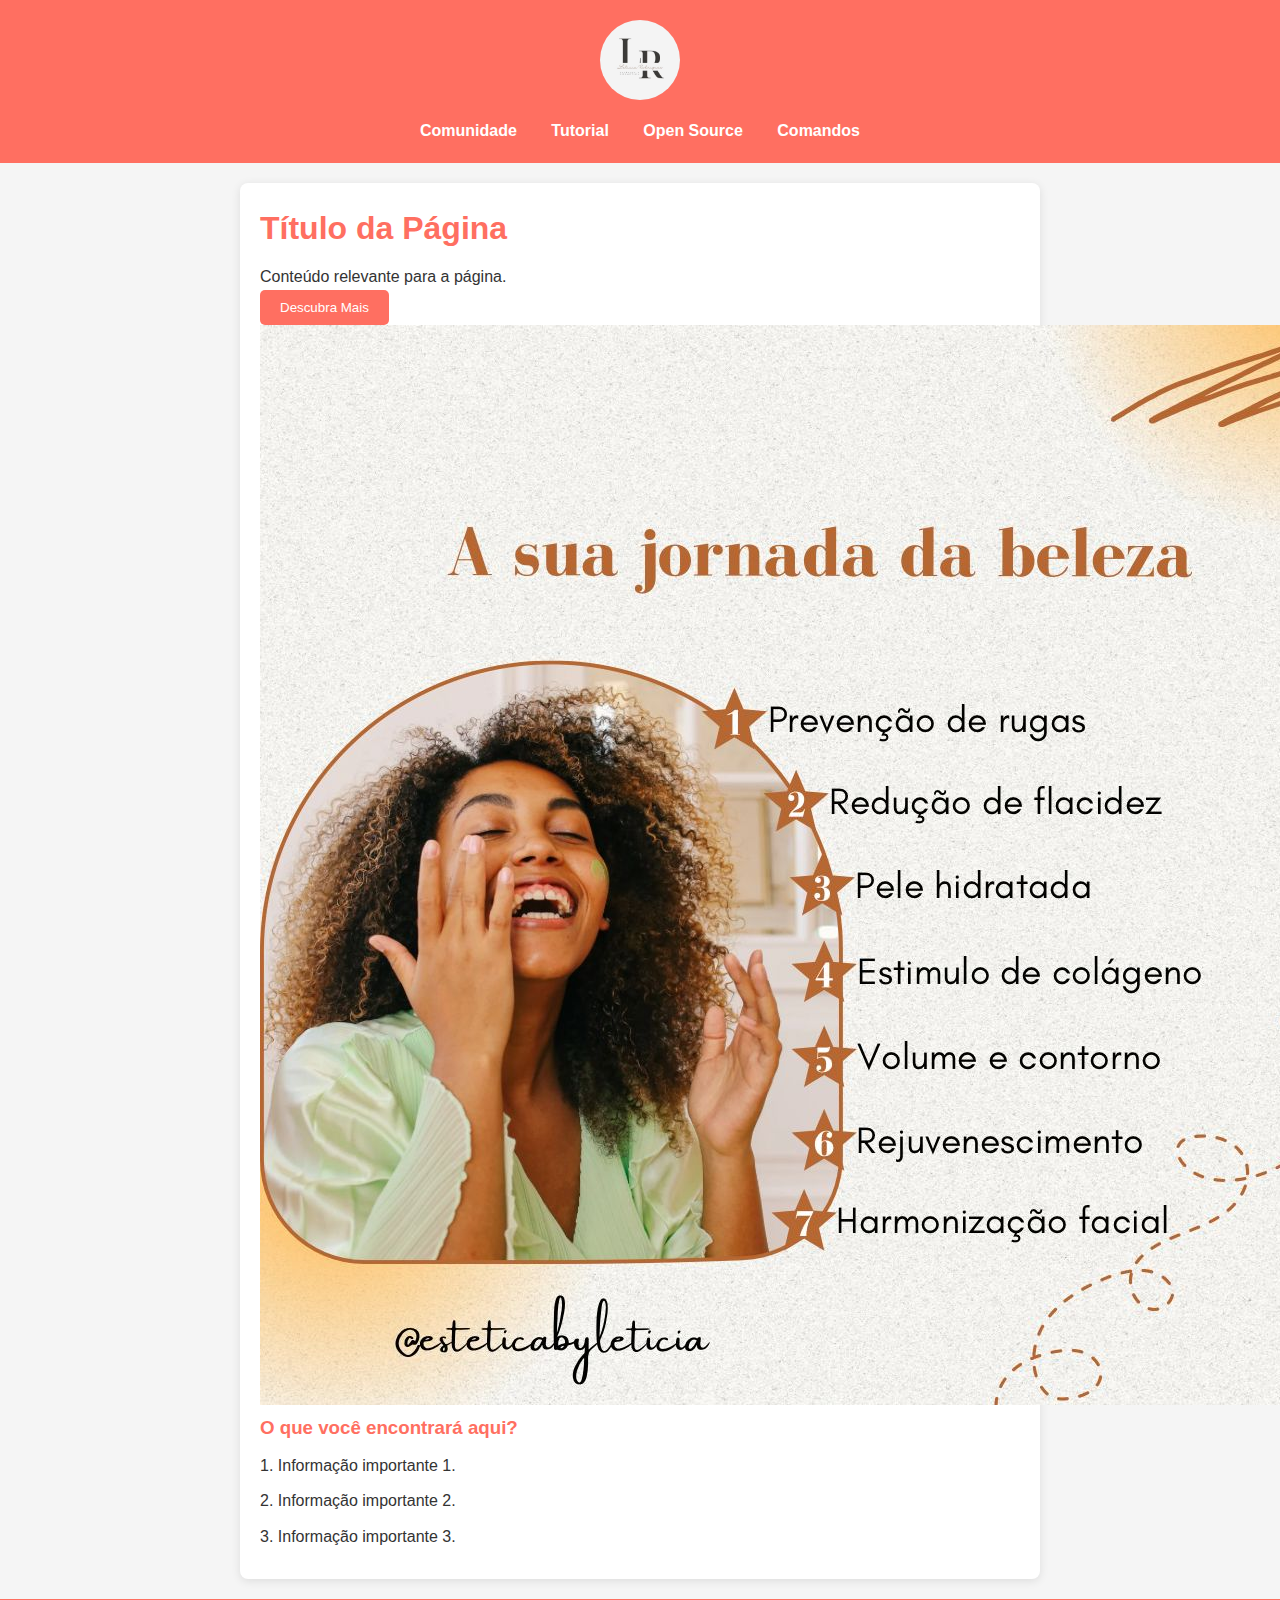
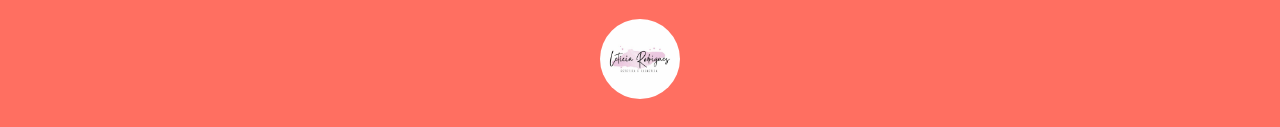
<file: index.html>
<!DOCTYPE html>
<html lang="pt-BR">
<head>
    <meta charset="UTF-8">
    <meta name="viewport" content="width=device-width, initial-scale=1.0">
    <meta name="description" content="Descrição da página">
    <title>Título da Página</title>
    <link rel="stylesheet" type="text/css" href="styles.css">
</head>
<body>
    <header>
        <img class="cabeçalho-imagem" src="leticialogo.jpg" alt="Logo Leticia Rodrigues">
        <nav>
            <ul class="navegacao">
                <li><a class="cabeçalho-menu-item" href="comunidade.html">Comunidade</a></li>
                <li><a class="cabeçalho-menu-item" href="tutorial.html">Tutorial</a></li>
                <li><a class="cabeçalho-menu-item" href="open-source.html">Open Source</a></li>
                <li><a class="cabeçalho-menu-item" href="comandos.html">Comandos</a></li>
            </ul>
        </nav>
    </header> 

    <main class="conteudo">
        <section class="conteudo-principal"> 
            <h1 class="conteudo-principal-escrito-titulo">Título da Página</h1>
            <p>Conteúdo relevante para a página.</p>
            <button class="conteudo-principal-escrito">Descubra Mais</button>
            <img class="conteudo-principal-imagem" src="leticia principal.jpg" alt="Imagem principal">
        </section>

        <section class="conteudo-secundario">
            <h3 class="conteudo-secundario-titulo">O que você encontrará aqui?</h3>
            <ul class="conteudo-secundario-lista">
                <li>1. Informação importante 1.</li>
                <li>2. Informação importante 2.</li>
                <li>3. Informação importante 3.</li>
            </ul>
        </section>
    </main> 

    <footer class="rodape">
        <img class="rodape-imagem" src="leticia1.jpg" alt="Imagem de Leticia">
    </footer>
</body>
</html>
</file>
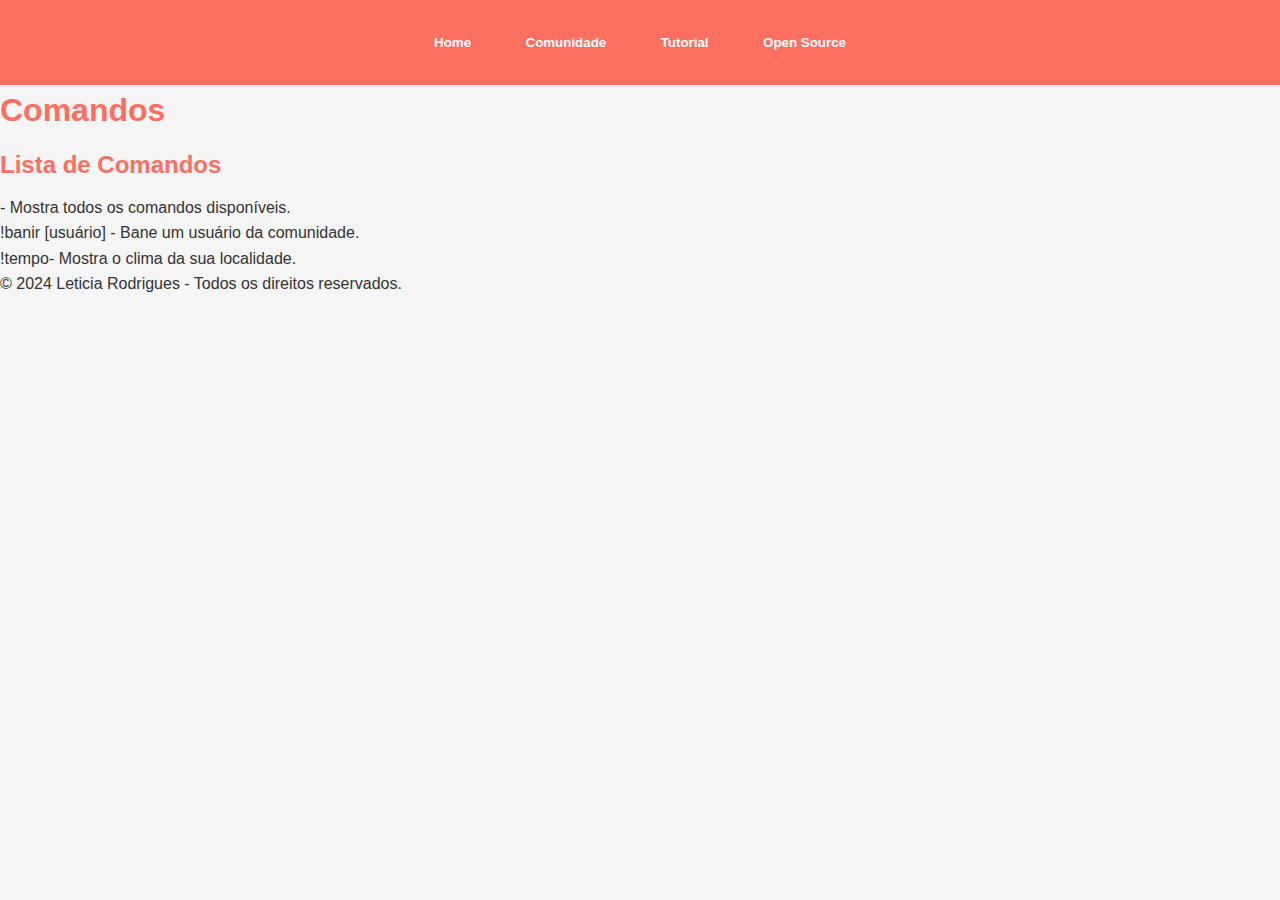
<file: comandos.html>
<!DOCTYPE html>
<html lang="pt-BR">
<head>
    <meta charset="UTF-8">
    <meta name="viewport" content="width=device-width, initial-scale=1.0">
    <title>Comandos - Leticia Rodrigues</title>
    <link rel="stylesheet" type="text/css" href="styles.css">
    <script src="script.js" defer></script>
</head>
<body>
    <header>
        <nav>
            <button class="botao-navegacao" data-pagina="index.html">Home</button>
            <button class="botao-navegacao" data-pagina="comunidade.html">Comunidade</button>
            <button class="botao-navegacao" data-pagina="tutorial.html">Tutorial</button>
            <button class="botao-navegacao" data-pagina="open-source.html">Open Source</button>
        </nav>
    </header>

    <main>
        <h1>Comandos</h1>
        <section class="lista-comandos">
            <h2>Lista de Comandos</h2>
            <ul>
                <li>- Mostra todos os comandos disponíveis.</li>
                <li>!banir [usuário] - Bane um usuário da comunidade.</li>
                <li>!tempo- Mostra o clima da sua localidade.</li>
            </ul>
        </section>
    </main>

    <footer>
        <p>&copy; 2024 Leticia Rodrigues - Todos os direitos reservados.</p>
    </footer>
</body>
</html>
</file>
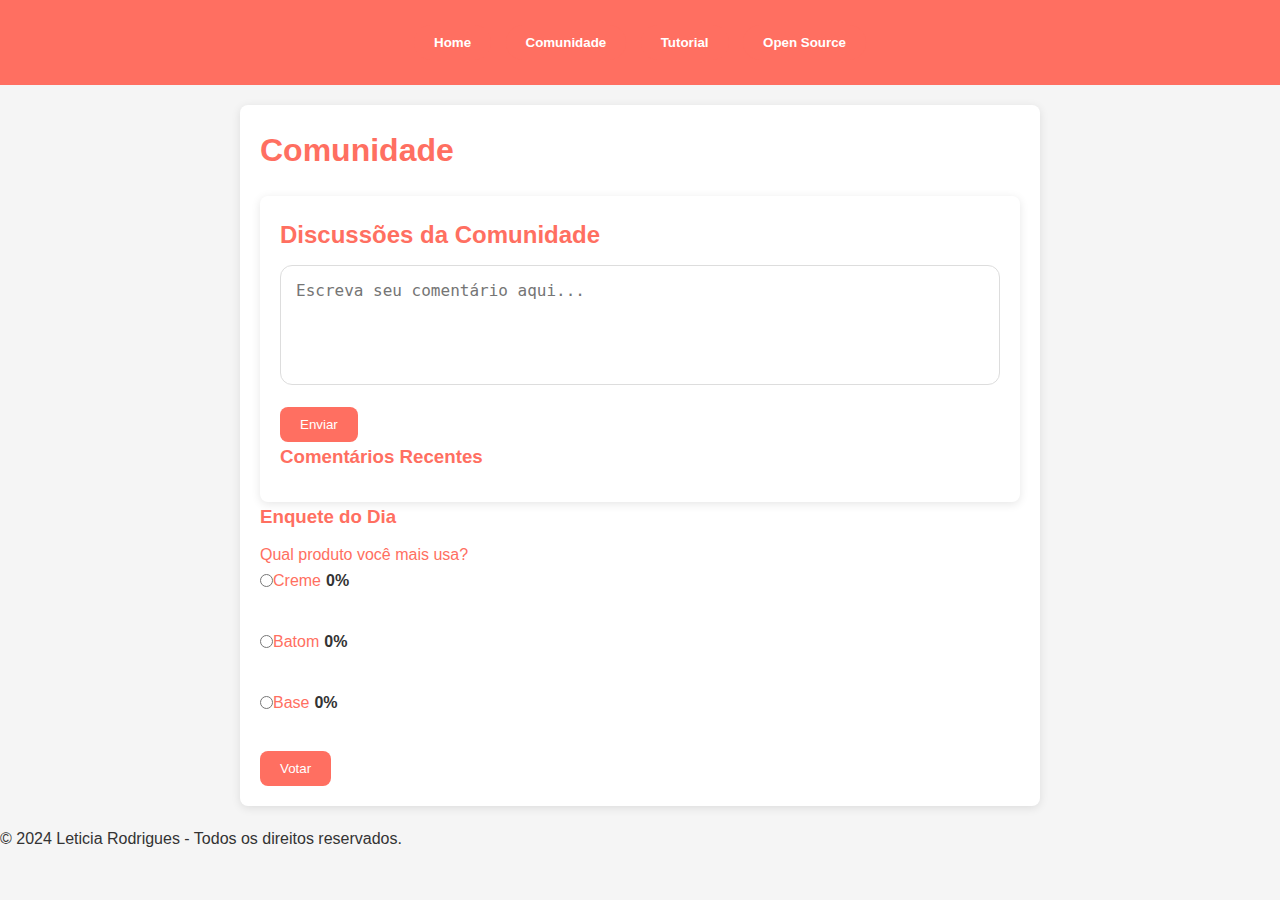
<file: comunidade.html>
<!DOCTYPE html>
<html lang="pt-BR">
<head>
    <meta charset="UTF-8">
    <meta name="viewport" content="width=device-width, initial-scale=1.0">
    <title>Comunidade - Leticia Rodrigues</title>
    <link rel="stylesheet" type="text/css" href="styles.css">
    <script src="script.js" defer></script>
</head>
<body>
    <header>
        <nav>
            <button class="botao-navegacao" data-pagina="index.html">Home</button>
            <button class="botao-navegacao" data-pagina="comunidade.html">Comunidade</button>
            <button class="botao-navegacao" data-pagina="tutorial.html">Tutorial</button>
            <button class="botao-navegacao" data-pagina="open-source.html">Open Source</button>
        </nav>
    </header>

    <main class="conteudo">
        <h1>Comunidade</h1>
        <section class="forum">
            <h2 class="titulo-forum">Discussões da Comunidade</h2>
            <textarea class="campo-comentario" placeholder="Escreva seu comentário aqui..."></textarea>
            <button class="botao-enviar">Enviar</button>
            <div class="comentarios">
                <h3>Comentários Recentes</h3>
                <ul id="lista-comentarios">
                    <!-- Comentários serão inseridos aqui -->
                </ul>
            </div>
        </section>

        <section class="enquete">
            <h3>Enquete do Dia</h3>
            <p>Qual produto você mais usa?</p>
            <form id="form-enquete" onsubmit="return false;"> <!-- Previne o envio do formulário -->
                <label>
                    <input type="radio" name="produto" value="creme" onchange="updatePoll()"> Creme
                    <span class="porcentagem" id="creme-percent">0%</span>
                </label><br>
                <label>
                    <input type="radio" name="produto" value="batom" onchange="updatePoll()"> Batom
                    <span class="porcentagem" id="batom-percent">0%</span>
                </label><br>
                <label>
                    <input type="radio" name="produto" value="base" onchange="updatePoll()"> Base
                    <span class="porcentagem" id="base-percent">0%</span>
                </label><br>
                <button type="submit" class="botao-enviar">Votar</button>
            </form>
        </section>
    </main>

    <footer>
        <p>&copy; 2024 Leticia Rodrigues - Todos os direitos reservados.</p>
    </footer>
</body>
</html>
</file>
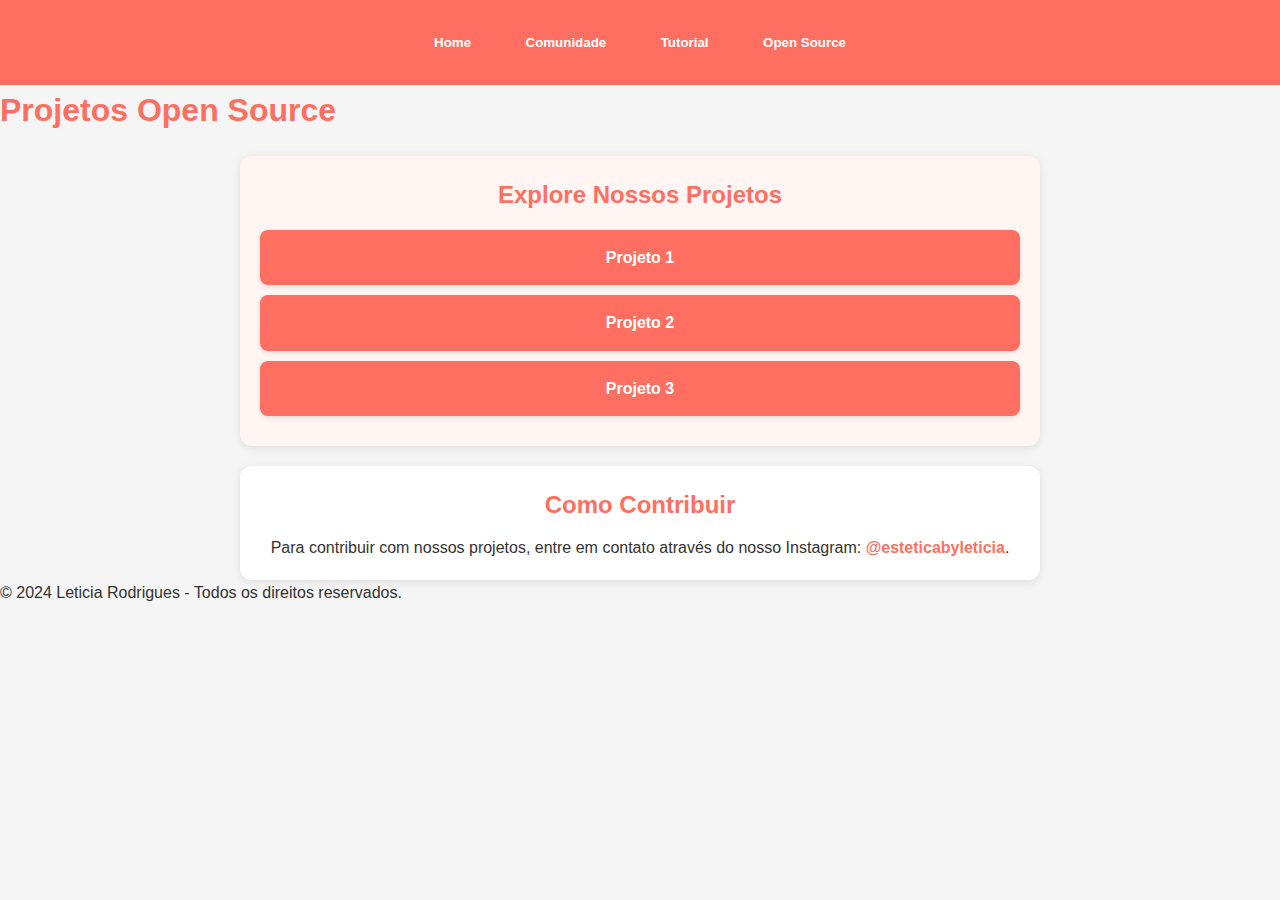
<file: open-source.html>
<!DOCTYPE html>
<html lang="pt-BR">
<head>
    <meta charset="UTF-8">
    <meta name="viewport" content="width=device-width, initial-scale=1.0">
    <title>Open Source - Leticia Rodrigues</title>
    <link rel="stylesheet" type="text/css" href="styles.css">
    <script src="script.js" defer></script>
</head>
<body>
    <header>
        <nav>
            <button class="botao-navegacao" data-pagina="index.html">Home</button>
            <button class="botao-navegacao" data-pagina="comunidade.html">Comunidade</button>
            <button class="botao-navegacao" data-pagina="tutorial.html">Tutorial</button>
            <button class="botao-navegacao" data-pagina="open-source.html">Open Source</button>
        </nav>
    </header>

    <main>
        <h1>Projetos Open Source</h1>
        <section class="projetos">
            <h2>Explore Nossos Projetos</h2>
            <ul>
                <li><a href="https://www.instagram.com/p/DA3yuZOvXEy/?utm_source=ig_web_copy_link&igsh=MzRlODBiNWFlZA==" target="_blank">Projeto 1</a></li>
                <li><a href="https://www.instagram.com/p/DAhY7-vvAfw/?utm_source=ig_web_copy_link&igsh=MzRlODBiNWFlZA==" target="_blank">Projeto 2</a></li>
                <li><a href="https://www.instagram.com/esteticabyleticia?utm_source=ig_web_button_share_sheet&igsh=ZDNlZDc0MzIxNw==" target="_blank">Projeto 3</a></li>
            </ul>
        </section>

        <section class="contribua">
                <h2>Como Contribuir</h2>
                <p>Para contribuir com nossos projetos, entre em contato através do nosso Instagram: 
                    <a href="https://www.instagram.com/esteticabyleticia?utm_source=ig_web_button_share_sheet&igsh=ZDNlZDc0MzIxNw==" 
                       target="_blank" class="instagram-link">@esteticabyleticia</a>.
                </p>
            </section>
                    
    </main>

    <footer>
        <p>&copy; 2024 Leticia Rodrigues - Todos os direitos reservados.</p>
    </footer>
</body>
</html>
</file>
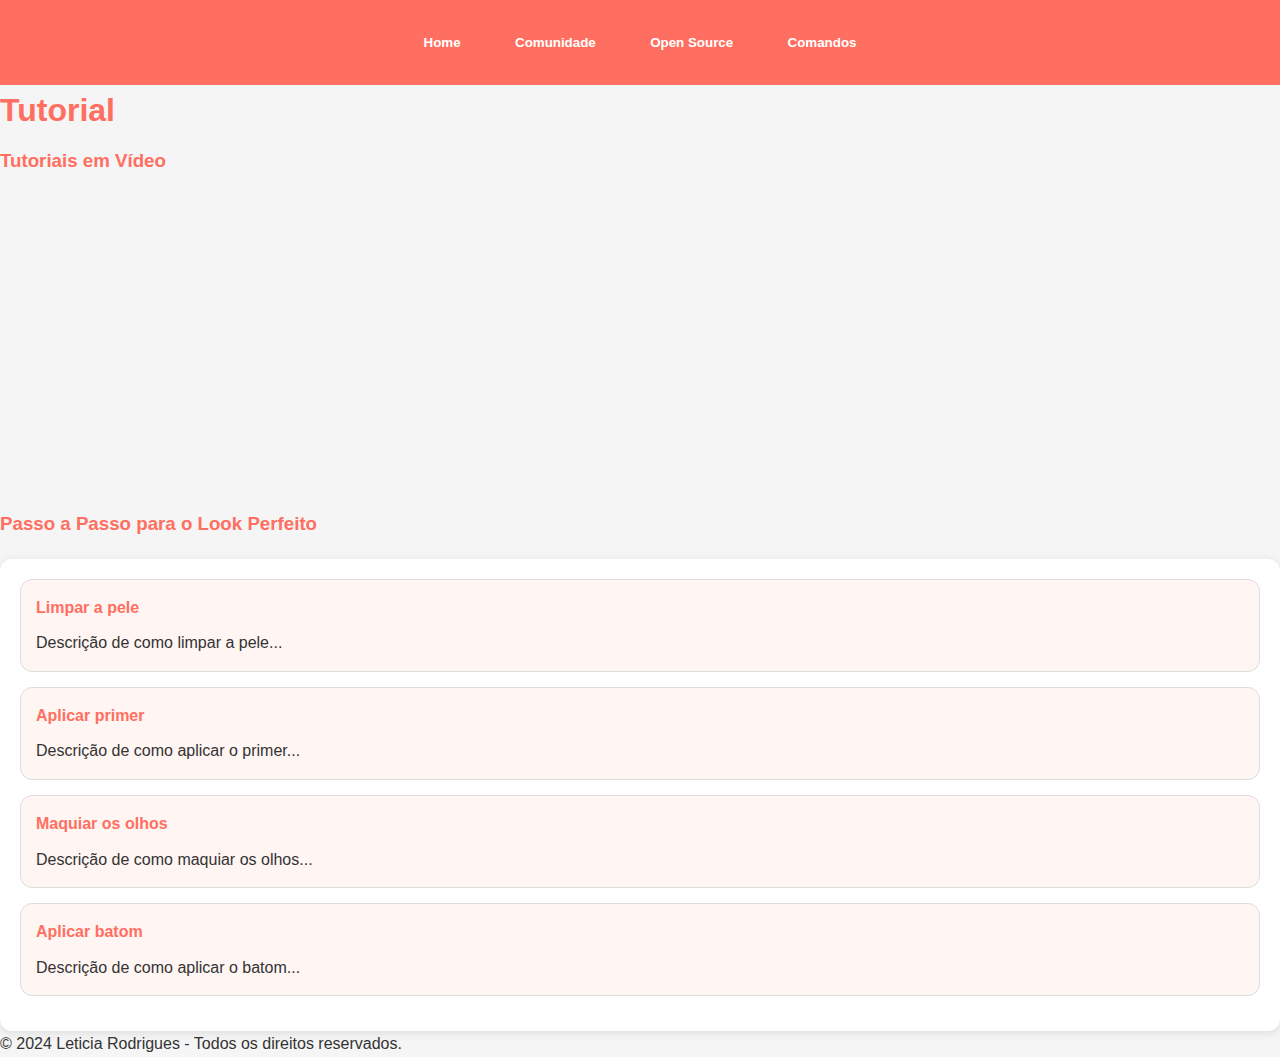
<file: tutorial.html>
<!DOCTYPE html>
<html lang="pt-BR">
<head>
    <meta charset="UTF-8">
    <meta name="viewport" content="width=device-width, initial-scale=1.0">
    <title>Tutorial - Leticia Rodrigues</title>
    <link rel="stylesheet" type="text/css" href="styles.css">
    <script src="script.js" defer></script>
</head>
<body>
    <header>
        <nav>
            <button class="botao-navegacao" data-pagina="index.html">Home</button>
            <button class="botao-navegacao" data-pagina="comunidade.html">Comunidade</button>
            <button class="botao-navegacao" data-pagina="open-source.html">Open Source</button>
            <button class="botao-navegacao" data-pagina="comandos.html">Comandos</button>
        </nav>
    </header>

    <main>
        <h1>Tutorial</h1>
        <section class="videos">
            <h3>Tutoriais em Vídeo</h3>
            <iframe width="560" height="315" src="https://www.instagram.com/reel/DA6ku--vy45/?utm_source=ig_web_button_share_sheet&igsh=MzRlODBiNWFlZA==" title="Tutorial de Maquiagem" frameborder="0" allowfullscreen></iframe>
        </section>

        <section class="checklist">
            <h3>Passo a Passo para o Look Perfeito</h3>
            <ul>
                <main>
                    <section class="tutorial">
                        <div class="tutorial-passo">
                            <h4>Limpar a pele</h4>
                            <p>Descrição de como limpar a pele...</p>
                        </div>
                        <div class="tutorial-passo">
                            <h4>Aplicar primer</h4>
                            <p>Descrição de como aplicar o primer...</p>
                        </div>
                        <div class="tutorial-passo">
                            <h4>Maquiar os olhos</h4>
                            <p>Descrição de como maquiar os olhos...</p>
                        </div>
                        <div class="tutorial-passo">
                            <h4>Aplicar batom</h4>
                            <p>Descrição de como aplicar o batom...</p>
                        </div>
                    </section>
                </main>
                
            </ul>
        </section>
    </main>

    <footer>
        <p>&copy; 2024 Leticia Rodrigues - Todos os direitos reservados.</p>
    </footer>
</body>
</html>
</file>
<file: styles.css>
/* Reset básico */
* {
  margin: 0;
  padding: 0;
  box-sizing: border-box;
}

body {
  font-family: 'Arial', sans-serif;
  line-height: 1.6;
  background-color: #f5f5f5;
  color: #333;
}

/* Estilo do cabeçalho */
header {
  background: #ff6f61; /* Cor de fundo suave */
  color: white;
  padding: 20px 0;
  text-align: center;
}

.cabeçalho-imagem {
  width: 80px;
  height: auto;
  border-radius: 50%; /* Logo circular */
}

/* Navegação */
.navegacao {
  list-style: none;
  padding: 0;
  margin-top: 10px;
}

.navegacao li {
  display: inline;
  margin: 0 15px;
}

.cabeçalho-menu-item {
  color: white;
  text-decoration: none;
  font-weight: bold;
  transition: color 0.3s, text-shadow 0.3s; /* Transição suave */
}

.cabeçalho-menu-item:hover {
  color: #ffe0b2; /* Efeito ao passar o mouse */
  text-shadow: 0 0 10px #ffe0b2; /* Sombra de texto ao passar o mouse */
}

/* Conteúdo principal */
.conteudo {
  padding: 20px;
  margin: 20px auto;
  max-width: 800px; /* Limitar a largura do conteúdo */
  background: white;
  border-radius: 8px;
  box-shadow: 0 2px 10px rgba(0, 0, 0, 0.1);
}

h1, h2, h3 {
  color: #ff6f61; /* Cor dos títulos */
  margin-bottom: 10px; /* Margem inferior para espaçamento */
}

button.conteudo-principal-escrito {
  background-color: #ff6f61; /* Cor do botão */
  color: white;
  border: none;
  padding: 10px 20px;
  border-radius: 5px;
  cursor: pointer;
  transition: background-color 0.3s, transform 0.2s; /* Transições para efeitos */
}

button.conteudo-principal-escrito:hover {
  background-color: #ff3d33; /* Efeito ao passar o mouse */
  transform: scale(1.05); /* Leve aumento ao passar o mouse */
}

/* Conteúdo secundário */
.conteudo-secundario-lista {
  list-style: none;
  margin-top: 10px;
  padding-left: 0; /* Remove o padding padrão */
}

.conteudo-secundario-lista li {
  margin-bottom: 10px;
}

/* Rodapé */
.rodape {
  text-align: center;
  padding: 20px 0;
  background: #ff6f61;
  color: white;
  margin-top: 20px;
}

.rodape-imagem {
  width: 80px;
  height: auto;
  border-radius: 50%;
}

/* Responsividade */
@media (max-width: 600px) {
  .navegacao li {
    display: block; /* Exibe a navegação em formato de lista vertical */
    margin: 10px 0;
  }

  .conteudo {
    margin: 10px; /* Reduz a margem em telas pequenas */
    padding: 15px; /* Reduz o padding em telas pequenas */
  }

  h1 {
    font-size: 1.8em; /* Ajusta o tamanho da fonte do título principal */
  }

  h2 {
    font-size: 1.5em; /* Ajusta o tamanho da fonte do subtítulo */
  }

  button.conteudo-principal-escrito {
    width: 100%; /* Botão ocupa toda a largura em dispositivos móveis */
    padding: 12px; /* Aumenta o padding para facilitar o toque */
  }
}
/* Discussão da Comunidade */
.forum {
  margin-top: 20px;
  padding: 20px;
  background-color: white;
  border-radius: 8px;
  box-shadow: 0 2px 10px rgba(0, 0, 0, 0.1);
}

.campo-comentario {
  width: 100%;
  height: 120px; /* Aumenta a altura da caixa */
  padding: 15px;
  border-radius: 12px; /* Borda mais arredondada */
  border: 1px solid #ddd;
  margin-bottom: 15px;
  font-size: 1rem;
  color: #333;
  resize: none;
}

/* Botão Enviar */
.botao-enviar {
  background-color: #ff6f61;
  color: white;
  border: none;
  padding: 10px 20px;
  border-radius: 8px;
  cursor: pointer;
  transition: background-color 0.3s;
}

.botao-enviar:hover {
  background-color: #ff3d33;
}

/* Enquete */
.enquete h3, 
.enquete p {
  color: #ff6f61; /* Cor do título e pergunta */
}

.enquete label {
  font-size: 1rem;
  color: #ff6f61; /* Cor do texto das opções */
  display: flex;
  align-items: center;
  margin-bottom: 10px;
}

.enquete .porcentagem {
  font-weight: bold;
  margin-left: 5px;
  color: #333; /* Colore as porcentagens em um tom neutro */
}

/* Responsividade */
@media (max-width: 600px) {
  .campo-comentario {
      height: 100px; /* Ajusta a altura em telas menores */
  }

  .botao-enviar {
      width: 100%;
      padding: 12px;
  }
}
/* Estilos para a seção Tutorial */
.tutorial {
  padding: 20px;
  background-color: white;
  border-radius: 12px; /* Borda arredondada */
  box-shadow: 0 2px 10px rgba(0, 0, 0, 0.1);
  margin-top: 20px;
}

.tutorial-passo {
  background-color: #fff5f3; /* Fundo claro para destacar as caixas */
  color: #333;
  border: 1px solid #ddd;
  border-radius: 12px; /* Borda arredondada */
  padding: 15px;
  margin-bottom: 15px;
  transition: transform 0.3s;
}

.tutorial-passo:hover {
  transform: scale(1.02); /* Pequeno efeito de zoom ao passar o mouse */
}

/* Estilo dos textos das etapas */
.tutorial-passo h4 {
  color: #ff6f61; /* Cor das palavras importantes */
  font-weight: bold;
  margin-bottom: 10px;
}

/* Responsividade */
@media (max-width: 600px) {
  .tutorial {
      padding: 15px; /* Ajuste de padding para telas menores */
  }

  .tutorial-passo {
      padding: 12px; /* Reduz o padding em telas menores */
  }
}
/* Seção de Projetos */
.projetos {
  padding: 20px;
  background-color: #fff5f3; /* Fundo suave */
  border-radius: 12px; /* Arredondar os cantos */
  box-shadow: 0 2px 10px rgba(0, 0, 0, 0.1); /* Sombra para destacar */
  margin: 20px auto;
  max-width: 800px;
}

.projetos h2 {
  color: #ff6f61; /* Cor do título */
  text-align: center;
  margin-bottom: 15px;
}

.projetos ul {
  list-style: none;
  padding: 0;
}

.projetos li {
  margin-bottom: 10px;
}

.projetos a {
  display: block;
  text-align: center;
  padding: 15px;
  background-color: #ff6f61; /* Cor de fundo dos links */
  color: white;
  font-weight: bold;
  text-decoration: none;
  border-radius: 8px; /* Arredondar os links */
  transition: background-color 0.3s, transform 0.2s;
  box-shadow: 0 2px 5px rgba(0, 0, 0, 0.1);
}

.projetos a:hover {
  background-color: #ff3d33; /* Cor de fundo ao passar o mouse */
  transform: scale(1.05); /* Leve aumento ao passar o mouse */
}

/* Seção de Contribuição */
.contribua {
  padding: 20px;
  background-color: white;
  border-radius: 12px;
  box-shadow: 0 2px 10px rgba(0, 0, 0, 0.1);
  margin-top: 20px;
  max-width: 800px;
  margin-left: auto;
  margin-right: auto;
}

.contribua h2 {
  color: #ff6f61;
  text-align: center;
  margin-bottom: 10px;
}

.contribua p {
  text-align: center;
  color: #333;
}

/* Responsividade */
@media (max-width: 600px) {
  .projetos a {
      font-size: 1em;
      padding: 12px;
  }
}
/* Estilo do link de Instagram na seção Contribua */
.contribua p {
  color: #333;
  text-align: center;
  font-size: 1em;
}

.instagram-link {
  color: #ff6f61; /* Cor da marcação principal */
  font-weight: bold;
  text-decoration: none;
  transition: color 0.3s;
}

.instagram-link:hover {
  color: #ff3d33; /* Cor ao passar o mouse */
  text-decoration: underline; /* Destaque ao passar o mouse */
}
/* Estilos para os botões de navegação */
.botao-navegacao {
  background-color: #ff6f61; /* Cor de fundo */
  color: white;
  border: none;
  padding: 10px 20px;
  border-radius: 20px; /* Torna o botão mais arredondado */
  cursor: pointer;
  font-weight: bold;
  margin: 5px;
  transition: background-color 0.3s, transform 0.2s;
}

.botao-navegacao:hover {
  background-color: #ff3d33; /* Cor mais escura ao passar o mouse */
  transform: scale(1.05); /* Leve aumento ao passar o mouse */
}

.botao-navegacao:focus {
  outline: none;
  box-shadow: 0 0 5px rgba(255, 111, 97, 0.7); /* Destaque ao focar */
}
</file>
